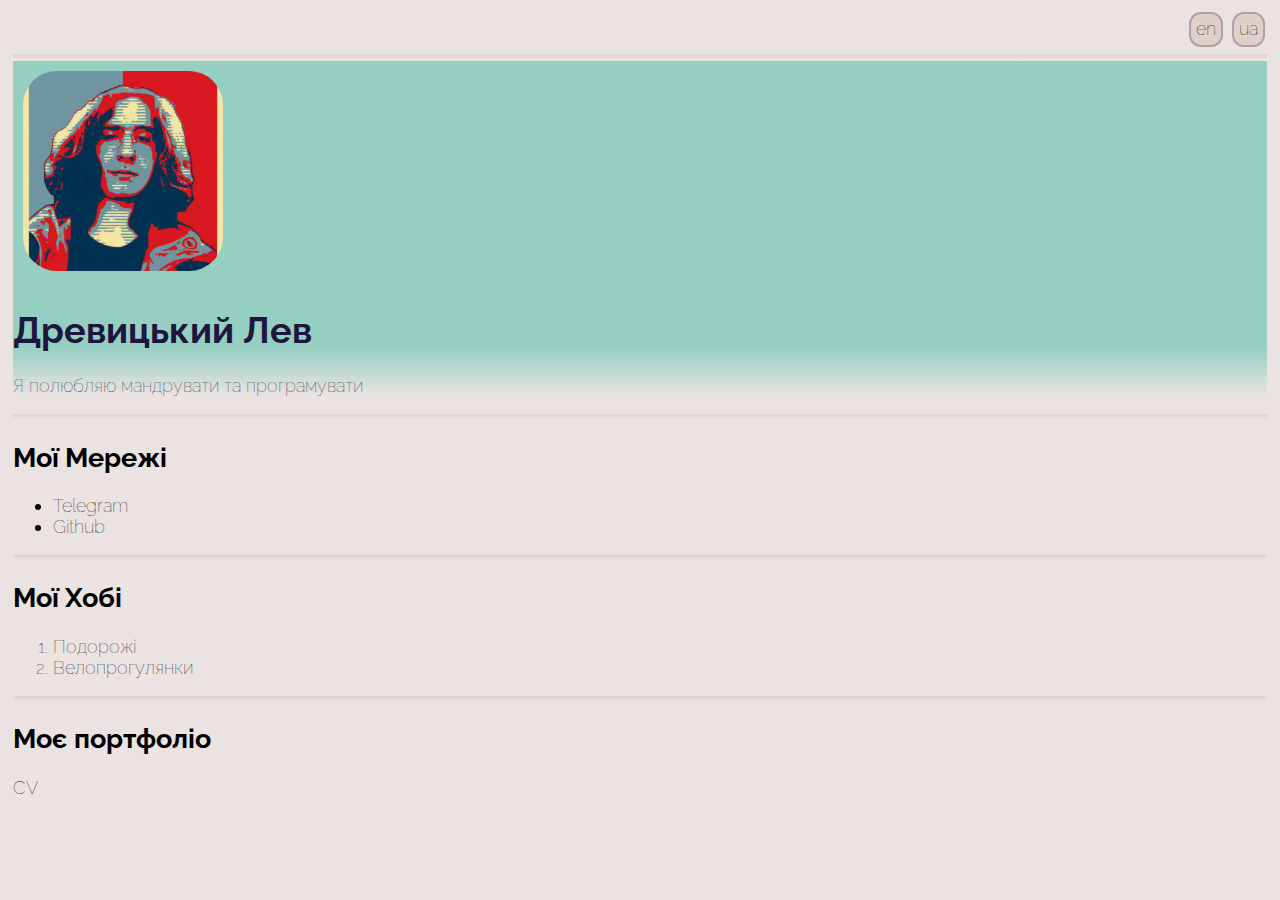
<file: index.html>
<!DOCTYPE html>
<html lang="ua">
<head>
  <meta charset="UTF-8">
  <meta http-equiv="X-UA-Compatible" content="IE=edge">
  <meta name="viewport" content="width=device-width, initial-scale=1.0">
  <title>Lev CV</title>
  <link rel="stylesheet" href="./style.css">
</head>
<body>
  <header>
      <a href="./en/index.html">
        <span class="buttonlang">en</span>
      </a>
      <span class="buttonlang">ua</span>
  </header>
  <div class="hr"></div>
  <div class="title">
    <img class="avatar" src="./Avatar.jpg" width="200" alt="Моє фото">
    <h1>  Древицький Лев</h1>
      <p> Я полюбляю мандрувати та програмувати</p>
      
  </div>
  <div class="hr"></div>
  <h2>Мої Мережі</h2>
  <ul>
    <li><a href="https://t.me/Lev145">Telegram</a></li>
    <li><a href="https://github.com/DrevitskyLV">Github</a></li>
  </ul>
  <div class="hr"></div>
  <h2>Мої Хобі</h2>
  <ol>
    <li>Подорожі</li>
    <li>Велопрогулянки</li>
  </ol>
  <div class="hr"></div>
  <h2>Моє портфоліо</h2>
  <a href="https://drevitskylv.github.io/CV/">CV</a>
</body>
</html>
</file>
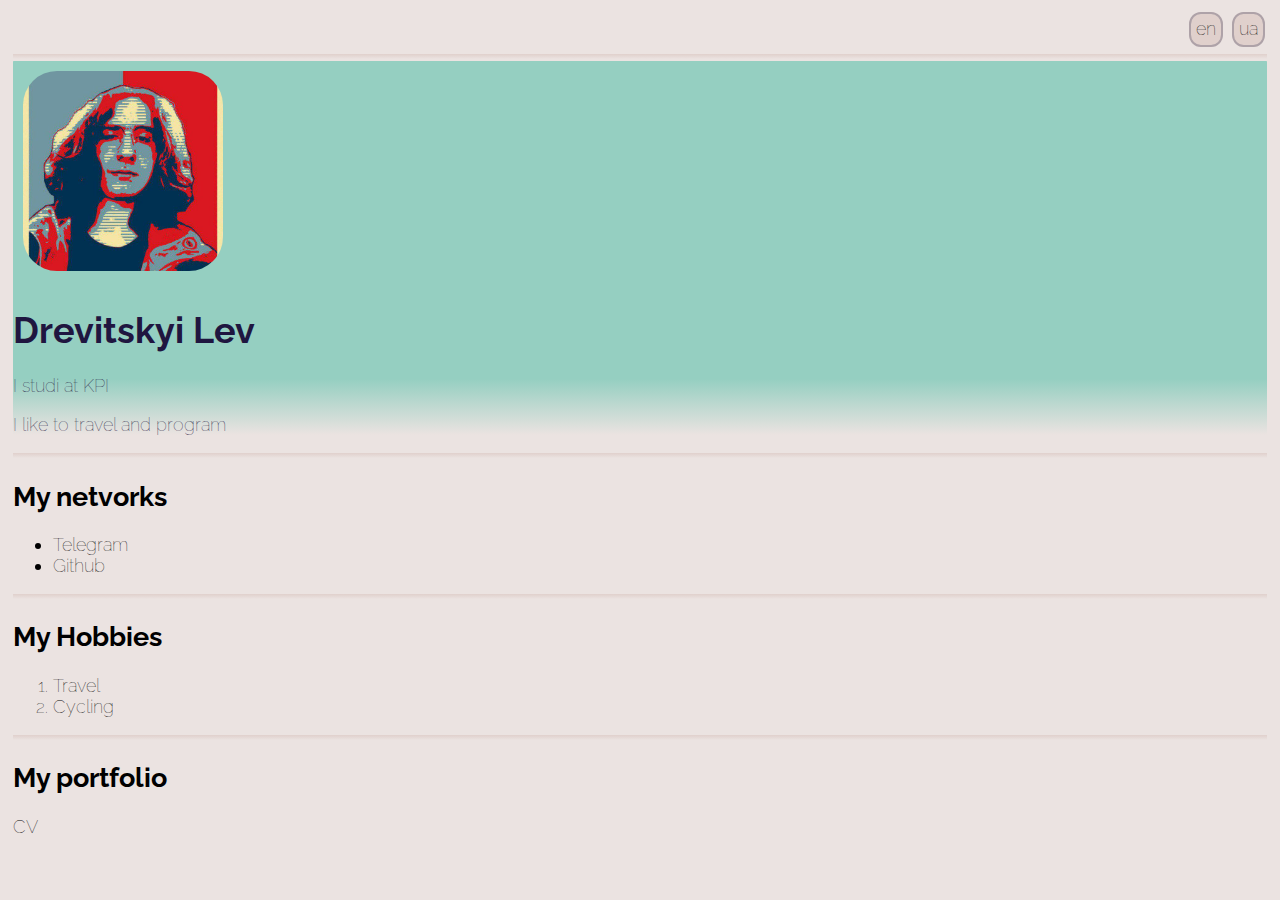
<file: en/index.html>
<!DOCTYPE html>
<html lang="en">
<head>
  <meta charset="UTF-8">
  <meta http-equiv="X-UA-Compatible" content="IE=edge">
  <meta name="viewport" content="width=device-width, initial-scale=1.0">
  <title>Lev CV</title>
  <link rel="stylesheet" href="../style.css">
</head>
<body>
  <header>
      <span class="buttonlang">en</span>
      <a href="../index.html">
        <span class="buttonlang">ua</span>
      </a>
  </header>
  <div class="hr"></div>
  <div class="title">
    <img class="avatar" src="../Avatar.jpg" width="200" alt="My foto">
    <h1>  Drevitskyi Lev</h1>
    <p> I studi at KPI</p>
    <p> I like to travel and program</p>
  </div>
    <div class="hr"></div>
  <h2>My netvorks</h2>
  <ul>
    <li><a href="https://t.me/Lev145">Telegram</a></li>
    <li><a href="https://github.com/DrevitskyLV">Github</a></li>
  </ul>
  <div class="hr"></div>
  <h2>My Hobbies</h2>
  <ol>
    <li>Travel</li>
    <li>Cycling</li>
  </ol>
  <div class="hr"></div>
  <h2>My portfolio</h2>
  <a href="https://drevitskylv.github.io/CV/">CV</a>
</body>
</html>
</file>
<file: style.css>
@import url('https://fonts.googleapis.com/css2?family=Raleway:wght@200&display=swap');
body{
  font: lighter 18px 'raleway','sans-serios';
  padding: 10px 5px;
  background-color: #ebe3e1;
}
header{
  margin-bottom: 15px;
  text-align: right;
}
.buttonlang {

  border: 2px solid #413e5a50;
  border-radius: 35%;
  padding:4px 5px 6px 5px;
  background-color: #e0d0cc;
  margin: 2px;
}
.buttonlang:hover{
  background-color: #786f69;
  border:4px solid #413e5a50;
  color: #fff;
  font-weight: 600;
  margin: 0px;
}
a{
    text-decoration: none;
    color:unset;
}
.title{
  border: 15px solid linear-gradient(#95cfc1 85%, #ebe3e1);
  border-radius: 0.1%;
  background:linear-gradient(#95cfc1 85%, #ebe3e1 );
  color: #1f1640;
}
.avatar{
  padding: 10px;
  border-radius: 20%;
}
.hr{
  margin-top: 5px;
  margin-bottom: 2px;
  height: 5px;
  background: linear-gradient(#e0d0cc, #ebe3e1);
}
</file>
